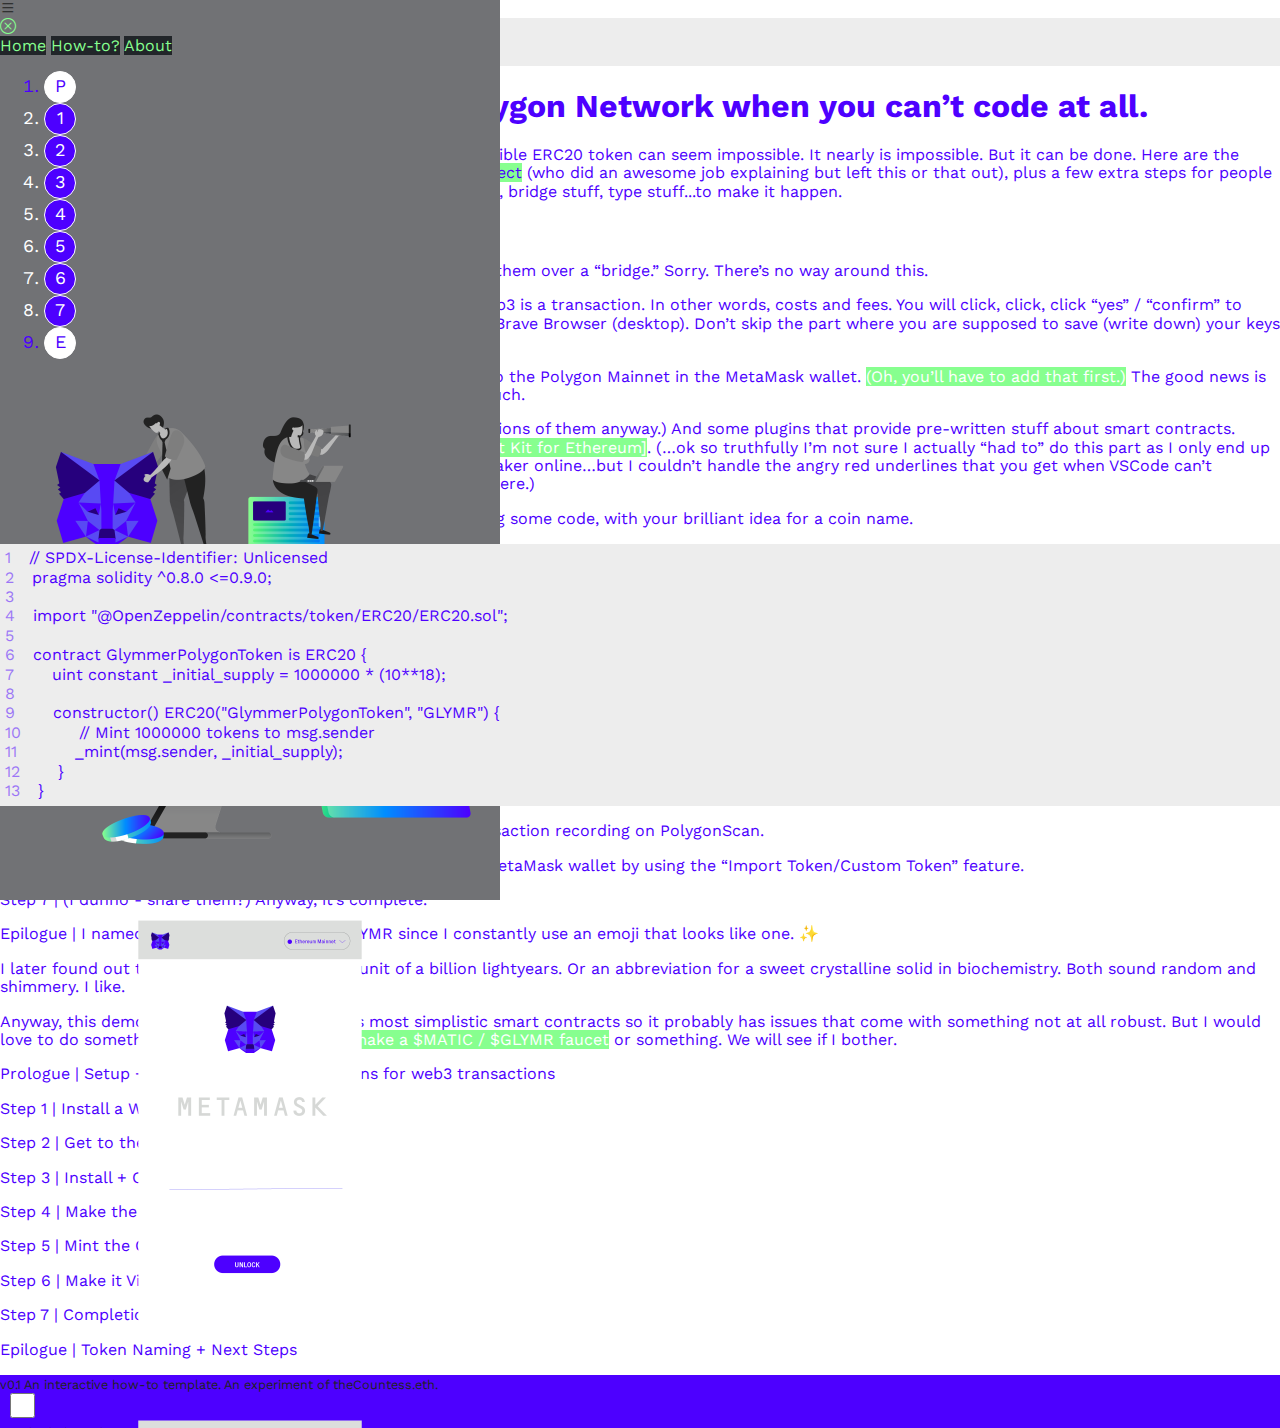
<file: how-to.html>
<!doctype html>
<html class="no-js" lang="">
<head>
    <meta charset="utf-8">
    <title></title>
    <meta name="description" content="">
    <meta name="viewport" content="width=device-width, initial-scale=1">
    <meta property="og:title" content="">
    <meta property="og:type" content="">
    <meta property="og:url" content="">
    <meta property="og:image" content="">

    <link rel="apple-touch-icon"
          href="https://secureservercdn.net/72.167.241.46/g1c.d64.mwp.accessdomain.com/wp-content/uploads/2021/04/cropped-yz-icon-wht-180x180.png">

    <link rel="icon"
          href="https://secureservercdn.net/72.167.241.46/g1c.d64.mwp.accessdomain.com/wp-content/uploads/2021/04/cropped-yz-icon-wht-32x32.png"
          sizes="32x32">
    <link rel="icon"
          href="https://secureservercdn.net/72.167.241.46/g1c.d64.mwp.accessdomain.com/wp-content/uploads/2021/04/cropped-yz-icon-wht-192x192.png"
          sizes="192x192">

    <link href="https://cdn.jsdelivr.net/npm/bootstrap@5.0.2/dist/css/bootstrap.min.css" rel="stylesheet"
          integrity="sha384-EVSTQN3/azprG1Anm3QDgpJLIm9Nao0Yz1ztcQTwFspd3yD65VohhpuuCOmLASjC" crossorigin="anonymous">
    <link rel="stylesheet" href="https://cdn.jsdelivr.net/npm/bootstrap-icons@1.8.1/font/bootstrap-icons.css">
    <link rel="stylesheet" href="css/normalize.css">
    <link rel="stylesheet" href="css/main.css">
    <meta name="theme-color" content="#fafafa">
    
    <style>
        @import url('https://fonts.googleapis.com/css2?family=Work+Sans:wght@100;200;300;400;600;700;800&display=swap');
    </style>
</head>
<body>
<div class="container-fluid">
    <div class="row">
        <div class="col-lg-6 col-12 text-white d-flec align-items-center justify-content-center" id="leftPanel">
            <i class="bi bi-list text-white fs-1
            mx-1 mx-lg-5 mt-5 position-relative menu-btn"
               role="button"
               data-bs-toggle="offcanvas"
               data-bs-target="#offcanvasMenu"
               aria-controls="offcanvasMenu"></i>
            <div class="offcanvas offcanvas-start bg-dark" tabindex="-1" id="offcanvasMenu">
                <div class="offcanvas-header">
                    <i role="button" class="bi bi-x-circle text-green fs-3 ms-auto" data-bs-dismiss="offcanvas"></i>
                </div>
                <div class="offcanvas-body">
                    <div class="p-4">
                        <div class="list-group list-group-flush fs-4 fw-bold">
                            <a href="index.html" class="list-group-item bg-dark text-green mb-3">Home</a>
                            <a href="#" class="list-group-item bg-dark text-green mb-3">How-to?</a>
                            <a href="about-us.html" class="list-group-item bg-dark text-green">About</a>
                        </div>
                    </div>
                </div>
            </div>
            <div id="carouselExampleIndicators" class="carousel slide ms-3" data-bs-interval="false"
                 data-bs-ride="carousel"
                 style="width: 100%;">
                <!-- Indicators -->
                <ol class="carousel-indicators carousel-indicators-numbers">
                    <li data-bs-target="#carouselExampleIndicators" data-bs-slide-to="0" class="active btnPrev">
                        <span class="indicator">P</span>
                    </li>
                    <li data-bs-target="#carouselExampleIndicators" data-bs-slide-to="1">
                        <span class="indicator">1</span>
                    </li>
                    <li data-bs-target="#carouselExampleIndicators" data-bs-slide-to="2">
                        <span class="indicator">2</span>
                    </li>
                    <li data-bs-target="#carouselExampleIndicators" data-bs-slide-to="3">
                        <span class="indicator">3</span>
                    </li>
                    <li data-bs-target="#carouselExampleIndicators" data-bs-slide-to="4">
                        <span class="indicator">4</span>
                    </li>
                    <li data-bs-target="#carouselExampleIndicators" data-bs-slide-to="5">
                        <span class="indicator">5</span>
                    </li>
                    <li data-bs-target="#carouselExampleIndicators" data-bs-slide-to="6">
                        <span class="indicator">6</span>
                    </li>
                    <li data-bs-target="#carouselExampleIndicators" data-bs-slide-to="7">
                        <span class="indicator">7</span>
                    </li>
                    <li data-bs-target="#carouselExampleIndicators" data-bs-slide-to="8">
                        <span class="indicator">E</span>
                    </li>
                </ol>
                <div class="carousel-inner text-center" style="vertical-align: middle">
                    <div class="carousel-item active">
                        <img width="500" class="img-fluid rounded mb-4" alt="img1"
                             src="img/carousel/v2-visuals_prologue.png"
                             data-holder-rendered="true">
                    </div>
                    <div class="carousel-item">
                        <img width="500" class="img-fluid rounded mb-4" alt="img2"
                             src="img/carousel/v2-visuals_step1.png"
                             data-holder-rendered="true">
                    </div>
                    <div class="carousel-item">
                        <img width="500" class="img-fluid rounded mb-4" alt="img3"
                             src="img/carousel/v2-visuals_step2.png"
                             data-holder-rendered="true">
                    </div>
                    <div class="carousel-item">
                        <img width="500" class="img-fluid rounded mb-4" alt="img4"
                             src="img/carousel/v2-visuals_step3.png"
                             data-holder-rendered="true">
                    </div>
                    <div class="carousel-item">
                        <img width="500" class="img-fluid rounded mb-4" alt="img5"
                             src="img/carousel/v2-visuals_step4.png"
                             data-holder-rendered="true">
                    </div>
                    <div class="carousel-item">
                        <img width="500" class="img-fluid rounded mb-4" alt="img6"
                             src="img/carousel/v2-visuals_step5.png"
                             data-holder-rendered="true">
                    </div>
                    <div class="carousel-item">
                        <img width="500" class="img-fluid rounded mb-4" alt="img7"
                             src="img/carousel/v2-visuals_step6.png"
                             data-holder-rendered="true">
                    </div>
                    <div class="carousel-item">
                        <img width="500" class="img-fluid rounded mb-4" alt="img8"
                             src="img/carousel/v2-visuals_step7.png"
                             data-holder-rendered="true">
                    </div>
                    <div class="carousel-item">
                        <img width="500" class="img-fluid rounded mb-4" alt="img9"
                             src="img/carousel/v2-visuals_epilogue.png"
                             data-holder-rendered="true">
                    </div>
                </div>
            </div>
        </div>
        <div class="col-lg-6 col-12 offset-0 offset-lg-6 py-3 px-4 text-blue" id="rightPanel">
            <div class="pb-5">
                <small class="">v0.1 An interactive how-to template.</small>
                <div class="card border-0 rounded-0 bg-light-gray p-2" id="toggleCard">
                    <div class="d-flex align-items-center">
                        <div class="form-check form-switch">
                            <input class="form-check-input" type="checkbox" id="flexSwitchCheckChecked"
                                   onchange="toggleViews();" checked>
                            <label class="form-check-label" for="flexSwitchCheckChecked"></label>
                        </div>
                        <small class="ms-3  lh-15">Toggle between outline view and full information
                            view</small>
                    </div>
                </div>
                <h1 class="display-6 fw-bold  mt-4">
                    How to mint a token on the Polygon Network when you can’t code at all.
                </h1>
                <p class=" mt-4">
                    When you’re not a dev, making a random (possibly useless) fungible ERC20 token can seem impossible.
                    It nearly is impossible. But it can be done. Here are the steps I
                    <a href="https://www.youtube.com/watch?v=912IIPzm6Jc&feature=youtu.be" target="_blank"
                       class="text-blue bg-green">copied from a dev</a>
                    from the <a href="https://fweb3.xyz/" target="_blank" class="text-blue bg-green">$FWEB3
                    game-to-learn project</a> (who did an awesome job explaining but left this or that out), plus a few
                    extra
                    steps for people like us who need to be told clearly that you have to install stuff, bridge stuff,
                    type
                    stuff...to make it happen.
                </p>
                <h4 class=" mt-4">The Steps (v0.1)</h4>
                <div class="detailView d-none">
                    <p class=" mt-4">
                        <span class="">Prologue</span> | You’ll have to get $ETH. And $MATIC. And then
                        send
                        them over a “bridge.” Sorry. There’s no way around this.
                    </p>
                    <p class=" mt-4">
                        <span class="">Step 1</span> | Install MetaMask and add some coins.
                        (Everything in web3 is a transaction. In other words, costs and fees.
                        You will click, click, click “yes” / “confirm” to costs… a lot… in web3.)
                        Option: You can install an extension in Brave Browser (desktop).
                        Don’t skip the part where you are supposed to save (write down)
                        your keys and password.
                    </p>
                    <p class=" mt-4">
                        <span class="">Step 2</span> | Get $ETH and $MATIC from the Ethereum Mainnet
                        onto
                        the
                        Polygon Mainnet in the MetaMask wallet.
                        <a href="https://paper.dropbox.com/doc/Setup-and-Bridge-MATIC-4iMoLAXHUkyVkdOWCYjFD"
                           class=" bg-green" target="_blank">
                            (Oh, you’ll have to add that first.)</a>
                        The good news is that you don’t need a lot. Fifty dollars worth is probably too much.
                    </p>
                    <p class="  mt-4">
                        <span class="">Step 3</span> | Install some random programs coders use. (…baby
                        versions of them anyway.) And some plugins that provide pre-written stuff about smart contracts.
                        <a href="https://code.visualstudio.com/download"
                           class=" bg-green" target="_blank">[Visual Studio Code]</a>-
                        <a href="https://marketplace.visualstudio.com/items?itemName=JuanBlanco.solidity"
                           class=" bg-green" target="_blank">[Solidity Plugin]</a>-
                        <a href="https://marketplace.visualstudio.com/items?itemName=AzBlockchain.azure-blockchain"
                           class=" bg-green" target="_blank">[Blockchain Development Kit for Ethereum]</a>.
                        (…ok
                        so truthfully I’m not sure I actually “had to” do this part as I only end up copy pasting some
                        code
                        into the
                        Ethereum magical contract maker online…but I couldn’t handle the angry red underlines that you
                        get
                        when VSCode can’t reference something. Maybe this could’ve been a text file. So there.)
                    </p>
                    <p class="  mt-4">
                        <span class="">Step 4</span> | Make the contract. “Make” the contract
                        by copy/pasting some code, with your brilliant idea for a coin name.
                    </p>
                    <div class="scaleable-wrapper bg-light-gray text-blue" id="scaleable-wrapper">
                        <div id="block" class="p-2">
<pre>
<code id="language-html" class="language-html">
// SPDX-License-Identifier: Unlicensed
pragma solidity ^0.8.0 <=0.9.0;

import "@OpenZeppelin/contracts/token/ERC20/ERC20.sol";

contract GlymmerPolygonToken is ERC20 {
    uint constant _initial_supply = 1000000 * (10**18);

    constructor() ERC20("GlymmerPolygonToken", "GLYMR") {
        // Mint 1000000 tokens to msg.sender
        _mint(msg.sender, _initial_supply);
    }
}
</code>
</pre>
                        </div>
                    </div>
                    <p class="  mt-4">
                        <span class="">Step 5</span> |
                        Go to <a
                            href="https://remix.ethereum.org/#optimize=false&runs=200&evmVersion=null&version=soljson-v0.8.7+commit.e28d00a7.js"
                            class=" bg-green" target="_blank">Remix Ethereum</a>
                        and mint the coin. See the transaction recording on PolygonScan.
                    </p>
                    <p class="  mt-4">
                        <span class="">Step 6</span> | The token is on the blockchain.
                        Make it visible to the MetaMask wallet by using the “Import Token/Custom Token”
                        feature.
                    </p>
                    <p class="  mt-4">
                        <span class="">Step 7</span> | (I dunno - share them?) Anyway, it’s complete.
                    </p>
                    <p class="  mt-4">
                        <span class="">Epilogue</span> | I named my token “Glymmer” / $GLYMR since I
                        constantly
                        use an emoji that looks like one. ✨
                    </p>
                    <p class="  mt-4">
                        I later found out that the word “gly” means a unit of a billion lightyears. Or an abbreviation
                        for a
                        sweet crystalline solid in biochemistry. Both sound random and shimmery. I like.
                    </p>
                    <p class="  mt-4">
                        Anyway, this demo could be one of the world’s most
                        simplistic smart contracts so it probably has issues that
                        come with something not at all robust. But I would love to do something
                        with these tokens, like <a href="https://ninapilar.github.io/glymmer/"
                                                   class=" bg-green" target="_blank">make a $MATIC / $GLYMR
                        faucet</a>
                        or something.
                        We will see if I bother.
                    </p>
                </div>
                <div class="outlineView">
                    <p class="  mt-4">
                        <span class="">Prologue</span> | Setup + expectations, acquiring coins for web3
                        transactions
                    </p>
                    <p class="  mt-4">
                        <span class="">Step 1</span> | Install a Web3 Wallet
                    </p>
                    <p class="  mt-4">
                        <span class="">Step 2</span> | Get to the Polygon Mainnet
                    </p>
                    <p class="  mt-4">
                        <span class="">Step 3</span> | Install + Code
                    </p>
                    <p class="  mt-4">
                        <span class="">Step 4</span> | Make the Contract
                    </p>
                    <p class="  mt-4">
                        <span class="">Step 5</span> | Mint the Coin
                    </p>
                    <p class="  mt-4">
                        <span class="">Step 6</span> | Make it Visible in Web3 Wallet
                    </p>
                    <p class="  mt-4">
                        <span class="">Step 7</span> | Completion
                    </p>
                    <p class="  mt-4">
                        <span class="">Epilogue</span> | Token Naming + Next Steps
                    </p>
                </div>
            </div>
        </div>
        <footer id="howToFooter" class="footer mt-0 py-3 bg-blue fixed-bottom">
            <div class="container">
                <div class="d-flex align-items-center">
                    <small class="text-white ">v0.1 An interactive how-to template. An experiment of
                    theCountess.eth.</small>
                    <div class="form-check form-switch ms-auto">
                        <input class="form-check-input" type="checkbox" id="id_toggleDarkTheme"
                               onchange="toggleTheme();">
                        <label class="form-check-label" for="id_toggleDarkTheme"></label>
                    </div>
                    <small class="ms-3 text-white lh-15">Toggle dark mode</small>
                </div>
            </div>
        </footer>
    </div>
</div>

<script src="https://cdn.jsdelivr.net/npm/bootstrap@5.0.2/dist/js/bootstrap.bundle.min.js"
        integrity="sha384-MrcW6ZMFYlzcLA8Nl+NtUVF0sA7MsXsP1UyJoMp4YLEuNSfAP+JcXn/tWtIaxVXM"
        crossorigin="anonymous"></script>
<script src="https://code.jquery.com/jquery-3.6.0.min.js"
        integrity="sha256-/xUj+3OJU5yExlq6GSYGSHk7tPXikynS7ogEvDej/m4=" crossorigin="anonymous"></script>
<script src="js/vendor/modernizr-3.11.2.min.js"></script>
<script src="js/plugins.js"></script>
<script src="js/main.js"></script>

<!-- Google Analytics: change UA-XXXXX-Y to be your site's ID. -->
<!--<script>-->
<!--  window.ga = function () {-->
<!--    ga.q.push(arguments)-->
<!--  };-->
<!--  ga.q = [];-->
<!--  ga.l = +new Date;-->
<!--  ga('create', 'UA-XXXXX-Y', 'auto');-->
<!--  ga('set', 'anonymizeIp', true);-->
<!--  ga('set', 'transport', 'beacon');-->
<!--  ga('send', 'pageview')-->
<!--</script>-->
<!--<script src="https://www.google-analytics.com/analytics.js" async></script>-->
</body>
</html>
</file>
<file: css/main.css>
/*! HTML5 Boilerplate v8.0.0 | MIT License | https://html5boilerplate.com/ */

/* main.css 2.1.0 | MIT License | https://github.com/h5bp/main.css#readme */
/*
 * What follows is the result of much research on cross-browser styling.
 * Credit left inline and big thanks to Nicolas Gallagher, Jonathan Neal,
 * Kroc Camen, and the H5BP dev community and team.
 */

/* ==========================================================================
   Base styles: opinionated defaults
   ========================================================================== */


/*@font-face {*/
/*    font-family: 'Executive 45';*/
/*    font-style: normal;*/
/*    font-weight: 300;*/
/*    src: local('Executive-45'), url('fonts/Executive-45Light.otf') format('opentype');*/
/*}*/

/*@font-face {*/
/*    font-family: 'Executive 55';*/
/*    font-style: normal;*/
/*    font-weight: normal;*/
/*    src: local('Executive 55'), url('fonts/Executive-55Regular.otf') format('opentype');*/
/*}*/

/*@font-face {*/
/*    font-family: 'Executive 65';*/
/*    font-style: normal;*/
/*    font-weight: normal;*/
/*    src: local('Executive 65'), url('fonts/Executive-65Medium.otf') format('opentype');*/
/*}*/

/*.font-executive-45 {*/
/*    font-family: 'Executive 45', sans-serif;*/
/*}*/

/*.font-executive-55 {*/
/*    font-family: 'Executive 55', sans-serif;*/
/*}*/

/*.font-executive-65 {*/
/*    font-family: 'Executive 65', sans-serif;*/
/*}*/

/*.font-on-air {*/
/*    font-family: 'OnAir', sans-serif;*/
/*}*/


* {
    font-family: 'Work Sans', sans-serif;
}

html {
    color: #222;
    font-size: 1em;
}

.fs-11 {
    font-size: 11px !important;
}

.lh-15 {
    line-height: 15px !important;
}

ul {
    list-style: none;
}

.text-blue {
    color: #4d00ff !important;
}

.text-green {
    color: #87ff8f !important;
}

.bg-blue {
    background: #4d00ff !important;
}

.bg-green {
    background: #87ff8f !important;
}

.bg-light-gray {
    background: #ededed !important;
}

/* width */
::-webkit-scrollbar {
    width: 5px;
}

/* Track */
::-webkit-scrollbar-track {
    background: #4d00ff;
}

/* Handle */
::-webkit-scrollbar-thumb {
    background: #87ff8f;
}

/* Handle on hover */
::-webkit-scrollbar-thumb:hover {
    background: #87ff8f;
}


.round-button {
    width: 4.2%;
}

.round-button span {
    display: block;
    width: 100%;
    padding-top: 50%;
    padding-bottom: 50%;
    text-align: center;
    background: #4d00ff;
    text-decoration: none;
}

.animation img {
    height: 92vh;
}

.list-group-flush > .list-group-item {
    cursor: pointer;
    background-image: linear-gradient(to right, #212529 50%, #87ff8f 50%) !important;
    background-position: 0;
    background-size: 200%;
    transition: all 0.4s;
}

.list-group-flush > .list-group-item:hover {
    color: #4d00ff !important;
    background-position: -100% !important;
}

.menu-btn {
    top: 40px;
    z-index: 1050;
}

/*.list-group-flush>.list-group-item:active {*/
/*    background: #87ff8f!important;*/
/*    color: #4d00ff!important;*/
/*}*/


/*.carousel-indicators {*/
/*    top: 83%!important;*/
/*}*/

/*.carousel-indicators [data-bs-target] {*/
/*    box-sizing: content-box;*/
/*    flex: 0 1 auto;*/
/*    height: 30%;*/
/*    padding: 0;*/
/*    margin-right: 3px;*/
/*    margin-left: 3px;*/
/*    text-indent: inherit !important;*/
/*    cursor: pointer;*/
/*    background-color: #4d00ff;*/
/*    background-clip: padding-box;*/
/*    border: 1px solid white;*/
/*    border-radius: 50%;*/
/*    opacity: 1!important;*/
/*    color: white;*/
/*    font-size: 2vh;*/
/*    transition: opacity .6s ease;*/
/*}*/

/*.carousel-indicators [data-bs-target]:hover {*/
/*    box-sizing: content-box;*/
/*    flex: 0 1 auto;*/
/*    height: 30%;*/
/*    padding: 0;*/
/*    margin-right: 3px;*/
/*    margin-left: 3px;*/
/*    text-indent: inherit !important;*/
/*    cursor: pointer;*/
/*    background-color: #87ff8f;*/
/*    background-clip: padding-box;*/
/*    border: 1px solid #4d00ff;*/
/*    border-radius: 50%;*/
/*    opacity: 1!important;*/
/*    color: #4d00ff;*/
/*    font-size: inherit;*/
/*    transition: opacity .6s ease;*/
/*}*/

/*.carousel-indicators [data-bs-target].active {*/
/*    box-sizing: content-box;*/
/*    flex: 0 1 auto;*/
/*    height: 30%;*/
/*    padding: 0;*/
/*    margin-right: 3px;*/
/*    margin-left: 3px;*/
/*    text-indent: inherit !important;*/
/*    cursor: pointer;*/
/*    background-color: #87ff8f;*/
/*    background-clip: padding-box;*/
/*    border: 1px solid #4d00ff;*/
/*    border-radius: 50%;*/
/*    opacity: 1!important;*/
/*    color: #4d00ff;*/
/*    font-size: inherit;*/
/*    transition: opacity .6s ease;*/
/*}*/


.carousel-indicators-numbers li {
    box-sizing: inherit !important;
    text-align: center !important;
    justify-content: center !important;
    text-indent: 0 !important;
    margin: 0 4px !important;
    width: 30px !important;
    height: 30px !important;
    border-radius: 100% !important;
    line-height: 28px !important;
    color: #fff !important;
    background-color: #4d00ff !important;
    border: 1px solid white !important;
    transition: all 0.25s ease !important;
    cursor: pointer !important;
    opacity: 1 !important;
    font-size: 2vh !important;

}

.carousel-indicators-numbers li.active, .carousel-indicators-numbers li:hover {
    box-sizing: inherit !important;
    text-align: center !important;
    justify-content: center !important;
    margin: 0 4px !important;
    width: 30px !important;
    height: 30px !important;
    background-color: #87ff8f !important;
    border: 1px solid #4d00ff !important;
    color: #4d00ff !important;
    cursor: pointer !important;
    opacity: 1 !important;
    font-size: inherit !important;
}

.carousel-indicators-numbers li:first-child, .carousel-indicators-numbers li:last-child {
    box-sizing: inherit !important;
    text-align: center !important;
    justify-content: center !important;
    text-indent: 0 !important;
    margin: 0 4px !important;
    width: 30px !important;
    height: 30px !important;
    border-radius: 100% !important;
    line-height: 28px !important;
    color: #4d00ff !important;
    background-color: #fff !important;
    border: 1px solid white !important;
    transition: all 0.25s ease !important;
    cursor: pointer !important;
    opacity: 1 !important;
    font-size: 2vh !important;

}


.carousel-indicators-numbers li:first-child:hover, .carousel-indicators-numbers li:last-child:hover {
    box-sizing: inherit !important;
    text-align: center !important;
    justify-content: center !important;
    text-indent: 0 !important;
    margin: 0 4px !important;
    width: 30px !important;
    height: 30px !important;
    border-radius: 100% !important;
    line-height: 28px !important;
    color: #4d00ff !important;
    background-color: #fff !important;
    border: 1px solid white !important;
    transition: all 0.25s ease !important;
    cursor: pointer !important;
    opacity: 1 !important;
    font-size: 2vh !important;

}


.form-switch .form-check-input:focus {
    box-shadow: 0 0 0 0 rgba(0, 0, 0, 0);
    background-image: url("data:image/svg+xml,<svg xmlns='http://www.w3.org/2000/svg' viewBox='-4 -4 8 8'%3e%3ccircle r='3' fill='rgba(0,0,0,0.25)'/></svg>");
}

.form-switch .form-check-input:checked {
    background-color: #4d00ff;
    background-image: url("data:image/svg+xml,<svg xmlns='http://www.w3.org/2000/svg' viewBox='-4 -4 8 8'%3e%3ccircle r='3' fill='rgba(255,255,255,1.0)'/></svg>");
}

.form-check-input {
    height: 25px !important;
    width: 45px !important;
}


.scaleable-wrapper {
    resize: both;
    position: relative;
    background: #efefef;
    height: 100%;
}

#block {
    height: 100%;
}

.ui-resizable-se {
    width: 10px;
    height: 10px;
    background: orange;
    position: absolute;
    bottom: 0;
    right: 0;
}


pre {
    padding: 5px;
    white-space: -moz-pre-wrap; /* Mozilla, supported since 1999 */
    white-space: -pre-wrap; /* Opera */
    white-space: -o-pre-wrap; /* Opera */
    white-space: pre-wrap; /* CSS3 – Text module (Candidate Recommendation) http://www.w3.org/TR/css3-text/#white-space */
    word-wrap: break-word; /* IE 5.5+ */

}

pre code {
    counter-reset: line-numbering;
}

pre code .line::before {
    content: counter(line-numbering);
    counter-increment: line-numbering;
    padding-right: .8em; /* space after numbers */
    margin-right: 5px;
    width: 1.5em;
    text-align: right;
    opacity: 0.5;
}


::-moz-selection {
    background: #87ff8f;
    text-shadow: none;
}

::selection {
    background: #87ff8f;
    text-shadow: none;
}


/*
 * A better looking default horizontal rule
 */

hr {
    display: block;
    height: 1px;
    border: 0;
    border-top: 1px solid #ccc;
    margin: 1em 0;
    padding: 0;
}

/*
 * Remove the gap between audio, canvas, iframes,
 * images, videos and the bottom of their containers:
 * https://github.com/h5bp/html5-boilerplate/issues/440
 */

audio,
canvas,
iframe,
img,
svg,
video {
    vertical-align: middle;
}

/*
 * Remove default fieldset styles.
 */

fieldset {
    border: 0;
    margin: 0;
    padding: 0;
}

/*
 * Allow only vertical resizing of textareas.
 */

textarea {
    resize: vertical;
}

/* ==========================================================================
   Author's custom styles
   ========================================================================== */

/* ==========================================================================
   Helper classes
   ========================================================================== */

/*
 * Hide visually and from screen readers
 */

.hidden,
[hidden] {
    display: none !important;
}

/*
 * Hide only visually, but have it available for screen readers:
 * https://snook.ca/archives/html_and_css/hiding-content-for-accessibility
 *
 * 1. For long content, line feeds are not interpreted as spaces and small width
 *    causes content to wrap 1 word per line:
 *    https://medium.com/@jessebeach/beware-smushed-off-screen-accessible-text-5952a4c2cbfe
 */

.sr-only {
    border: 0;
    clip: rect(0, 0, 0, 0);
    height: 1px;
    margin: -1px;
    overflow: hidden;
    padding: 0;
    position: absolute;
    white-space: nowrap;
    width: 1px;
    /* 1 */
}

/*
 * Extends the .sr-only class to allow the element
 * to be focusable when navigated to via the keyboard:
 * https://www.drupal.org/node/897638
 */

.sr-only.focusable:active,
.sr-only.focusable:focus {
    clip: auto;
    height: auto;
    margin: 0;
    overflow: visible;
    position: static;
    white-space: inherit;
    width: auto;
}

/*
 * Hide visually and from screen readers, but maintain layout
 */

.invisible {
    visibility: hidden;
}

/*
 * Clearfix: contain floats
 *
 * For modern browsers
 * 1. The space content is one way to avoid an Opera bug when the
 *    `contenteditable` attribute is included anywhere else in the document.
 *    Otherwise it causes space to appear at the top and bottom of elements
 *    that receive the `clearfix` class.
 * 2. The use of `table` rather than `block` is only necessary if using
 *    `:before` to contain the top-margins of child elements.
 */

.clearfix::before,
.clearfix::after {
    content: " ";
    display: table;
}

.clearfix::after {
    clear: both;
}

.display-2 {
    line-height: 0 !important;
}

/* ==========================================================================
   EXAMPLE Media Queries for Responsive Design.
   These examples override the primary ('mobile first') styles.
   Modify as content requires.
   ========================================================================== */

@media only screen and (min-width: 35em) {
    /* Style adjustments for viewports that meet the condition */
}

@media print,
(-webkit-min-device-pixel-ratio: 1.25),
(min-resolution: 1.25dppx),
(min-resolution: 120dpi) {
    /* Style adjustments for high resolution devices */
}

/* ==========================================================================
   Print styles.
   Inlined to avoid the additional HTTP request:
   https://www.phpied.com/delay-loading-your-print-css/
   ========================================================================== */

@media print {
    *,
    *::before,
    *::after {
        background: #fff !important;
        color: #000 !important;
        /* Black prints faster */
        box-shadow: none !important;
        text-shadow: none !important;
    }

    a,
    a:visited {
        text-decoration: underline;
    }

    a[href]::after {
        content: " (" attr(href) ")";
    }

    abbr[title]::after {
        content: " (" attr(title) ")";
    }

    /*
     * Don't show links that are fragment identifiers,
     * or use the `javascript:` pseudo protocol
     */
    a[href^="#"]::after,
    a[href^="javascript:"]::after {
        content: "";
    }

    pre {
        white-space: pre-wrap !important;
    }

    pre,
    blockquote {
        border: 1px solid #999;
        page-break-inside: avoid;
    }

    /*
     * Printing Tables:
     * https://web.archive.org/web/20180815150934/http://css-discuss.incutio.com/wiki/Printing_Tables
     */
    thead {
        display: table-header-group;
    }

    tr,
    img {
        page-break-inside: avoid;
    }

    p,
    h2,
    h3 {
        orphans: 3;
        widows: 3;
    }

    h2,
    h3 {
        page-break-after: avoid;
    }
}


@media (min-width: 992px) {
    #leftPanel {
        position: fixed;
        top: 0;
        bottom: 0;
    }
}


@media (max-width: 500px) {
    .carousel-indicators-numbers li {
        width: 34px !important;
        height: 22px !important;
        line-height: 20px !important;

    }

    .carousel-indicators-numbers li:active, .carousel-indicators-numbers li:hover {
        width: 34px !important;
        height: 22px !important;
        line-height: 20px !important;
    }

    .carousel-indicators-numbers li:first-child, .carousel-indicators-numbers li:last-child {
        width: 34px !important;
        height: 22px !important;
        line-height: 20px !important;
    }

}

@media (max-width: 360px) {
    .indicator {
        display: none;
    }
    .carousel-indicators-numbers li {
        width: 34px !important;
        height: 19px !important;
        line-height: 20px !important;
    }

    .carousel-indicators-numbers li:active, .carousel-indicators-numbers li:hover {
        width: 34px !important;
        height: 19px !important;
        line-height: 20px !important;
    }

    .carousel-indicators-numbers li:first-child, .carousel-indicators-numbers li:last-child {
        width: 34px !important;
        height: 19px !important;
        line-height: 20px !important;
    }

}


@media (max-width: 300px) {
    .indicator {
        display: none;
    }
    .carousel-indicators-numbers li {
        width: 34px !important;
        height: 13px !important;
        line-height: 20px !important;
    }

    .carousel-indicators-numbers li:active, .carousel-indicators-numbers li:hover {
        width: 34px !important;
        height: 13px !important;
        line-height: 20px !important;
    }

    .carousel-indicators-numbers li:first-child, .carousel-indicators-numbers li:last-child {
        width: 34px !important;
        height: 13px !important;
        line-height: 20px !important;
    }

}
</file>
